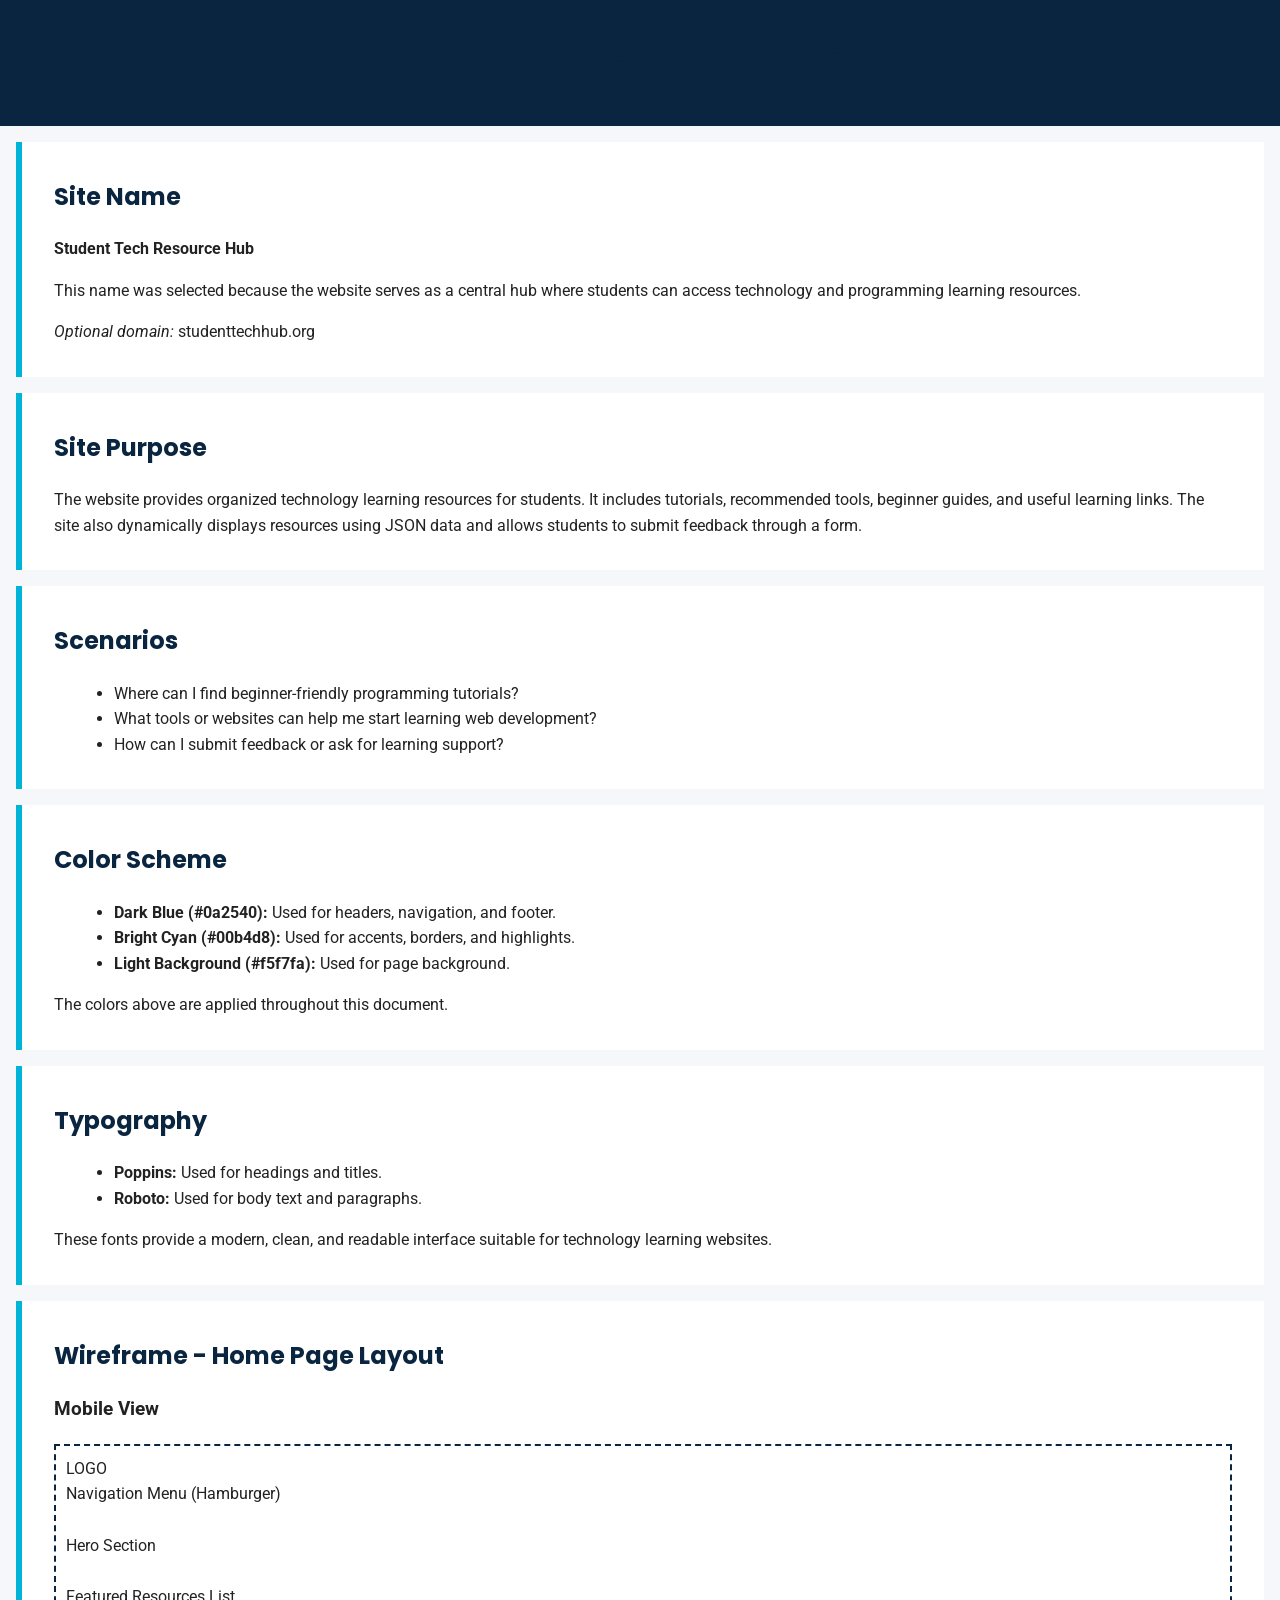
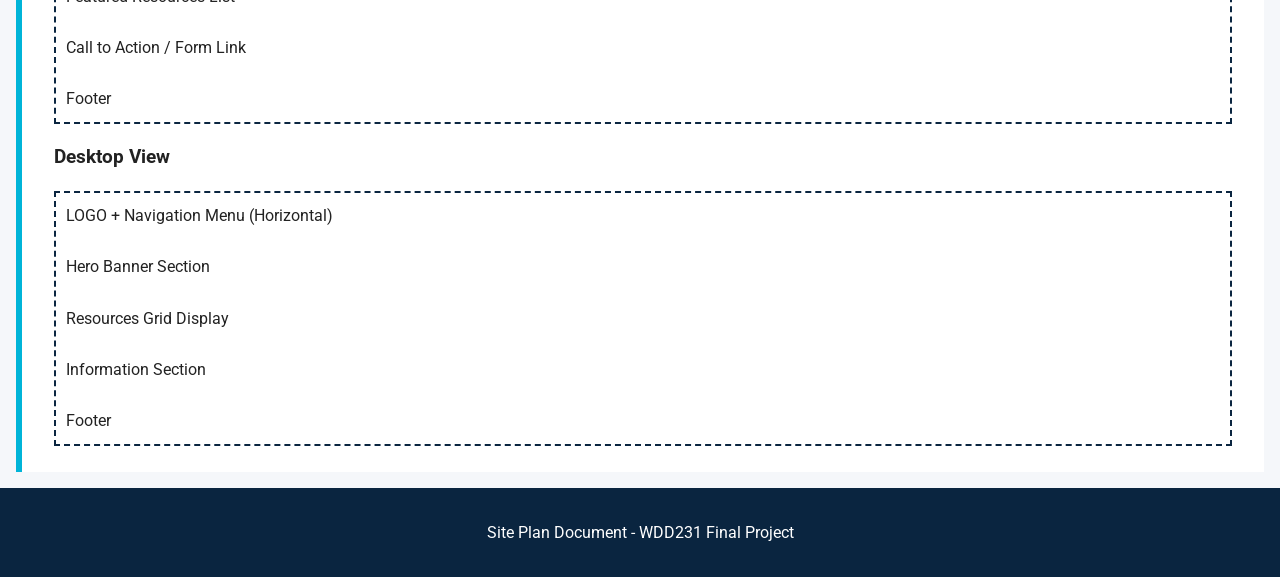
<file: siteplan.html>
<!DOCTYPE html>
<html lang="en">
<head>
<meta charset="UTF-8">
<meta name="viewport" content="width=device-width, initial-scale=1.0">
<meta name="author" content="Halia Khayat">
<meta name="description" content="Site plan for Student Tech Resource Hub website project.">
<title>Student Tech Resource Hub - Site Plan</title>

<link href="https://fonts.googleapis.com/css2?family=Poppins:wght@400;600&family=Roboto&display=swap" rel="stylesheet">

<style>
/* COLOR SCHEME */
:root {
  --primary-color: #0a2540;
  --accent-color: #00b4d8;
  --light-bg: #f5f7fa;
}

/* GLOBAL STYLES */
body {
  font-family: 'Roboto', sans-serif;
  margin: 0;
  background: var(--light-bg);
  color: #222;
  line-height: 1.6;
}

header {
  background: var(--primary-color);
  color: white;
  padding: 1rem;
  text-align: center;
}

h1, h2 {
  font-family: 'Poppins', sans-serif;
  color: var(--primary-color);
}

section {
  padding: 1rem 2rem;
  margin: 1rem;
  background: white;
  border-left: 6px solid var(--accent-color);
}

ul {
  margin-left: 20px;
}

.wireframe-box {
  border: 2px dashed var(--primary-color);
  padding: 10px;
  margin: 10px 0;
  background: #ffffff;
}

footer {
  text-align: center;
  padding: 1rem;
  background: var(--primary-color);
  color: white;
}
</style>

</head>

<body>

<header>
<h1>Student Tech Resource Hub - Site Plan</h1>
</header>

<section>
<h2>Site Name</h2>
<p><strong>Student Tech Resource Hub</strong></p>
<p>
This name was selected because the website serves as a central hub where
students can access technology and programming learning resources.
</p>
<p><em>Optional domain:</em> studenttechhub.org</p>
</section>

<section>
<h2>Site Purpose</h2>
<p>
The website provides organized technology learning resources for students.
It includes tutorials, recommended tools, beginner guides, and useful
learning links. The site also dynamically displays resources using JSON
data and allows students to submit feedback through a form.
</p>
</section>

<section>
<h2>Scenarios</h2>
<ul>
<li>Where can I find beginner-friendly programming tutorials?</li>
<li>What tools or websites can help me start learning web development?</li>
<li>How can I submit feedback or ask for learning support?</li>
</ul>
</section>

<section>
<h2>Color Scheme</h2>
<ul>
<li><strong>Dark Blue (#0a2540):</strong> Used for headers, navigation, and footer.</li>
<li><strong>Bright Cyan (#00b4d8):</strong> Used for accents, borders, and highlights.</li>
<li><strong>Light Background (#f5f7fa):</strong> Used for page background.</li>
</ul>
<p>The colors above are applied throughout this document.</p>
</section>

<section>
<h2>Typography</h2>
<ul>
<li><strong>Poppins:</strong> Used for headings and titles.</li>
<li><strong>Roboto:</strong> Used for body text and paragraphs.</li>
</ul>
<p>
These fonts provide a modern, clean, and readable interface suitable for
technology learning websites.
</p>
</section>

<section>
<h2>Wireframe - Home Page Layout</h2>

<h3>Mobile View</h3>
<div class="wireframe-box">
LOGO<br>
Navigation Menu (Hamburger)<br><br>
Hero Section<br><br>
Featured Resources List<br><br>
Call to Action / Form Link<br><br>
Footer
</div>

<h3>Desktop View</h3>
<div class="wireframe-box">
LOGO + Navigation Menu (Horizontal)<br><br>
Hero Banner Section<br><br>
Resources Grid Display<br><br>
Information Section<br><br>
Footer
</div>

</section>

<footer>
<p>Site Plan Document - WDD231 Final Project</p>
</footer>

</body>
</html>
</file>
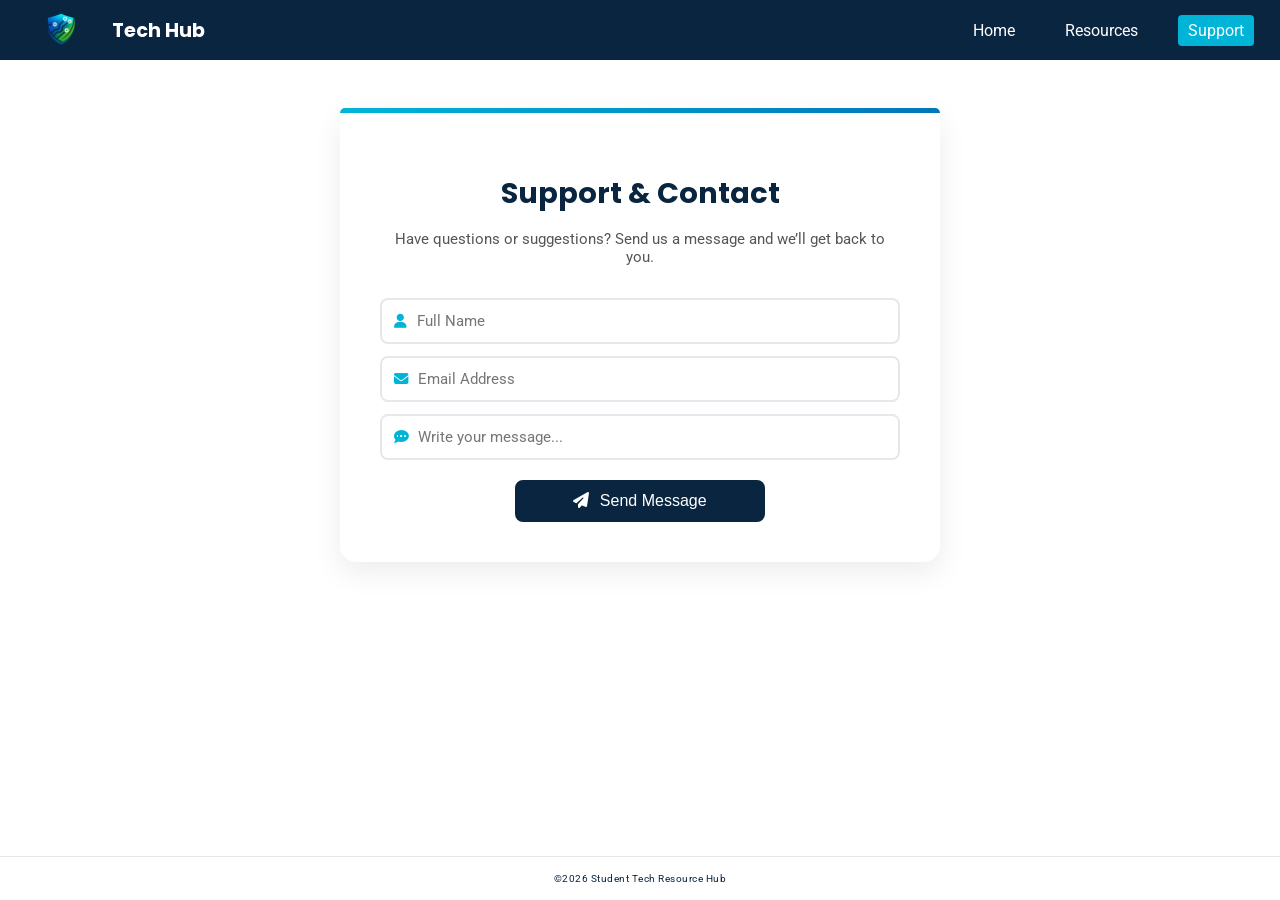
<file: support.html>
<!DOCTYPE html>
<html lang="en">
  <head>
    <meta charset="UTF-8">
    <meta name="viewport" content="width=device-width, initial-scale=1.0">

    <title>Student Tech Resource Hub</title>

    <meta name="description" content="Student learning resources for programming and technology.">
    <meta name="author" content="Halia Khayat">

    <meta property="og:title" content="Student Tech Resource Hub Learning Platform">
    <meta property="og:description" content="Discover programming and technology learning resources organized for students to improve tech skills.">
    <meta property="og:image" content="https://ladylia-wq.github.io/wdd231/finalproject/images/preview.png">
    <meta property="og:url" content="https://ladylia-wq.github.io/wdd231/finalproject/index.html">

    <link rel="preconnect" href="https://fonts.googleapis.com">
    <link rel="preconnect" href="https://fonts.gstatic.com" crossorigin>

    <link href="https://fonts.googleapis.com/css2?family=Poppins:wght@400;600&family=Roboto&display=swap" rel="stylesheet">

    <link rel="stylesheet" href="styles/normalize.css">
    <link rel="stylesheet" href="styles/styles.css">

    <link rel="icon" href="images/favicon.ico">
    <link rel="stylesheet" href="https://cdnjs.cloudflare.com/ajax/libs/font-awesome/6.5.0/css/all.min.css">
    <script type="module" src="scripts/main.js"></script>
  </head>

  <body>

    <header>
      <nav>
        <div class="logo">
          <img src="images/logo.webp" alt="Student Tech Resource Hub Logo">
          <h1>Tech Hub</h1>
        </div>

        <div class="menu-btn" id="menuBtn">☰</div>

        <ul id="navMenu">
          <li><a href="index.html">Home</a></li>
          <li><a href="resources.html">Resources</a></li>
          <li><a href="support.html">Support</a></li>
        </ul>
      </nav>
    </header>

    <main>

      <section class="support-container">
        <h2>Support & Contact</h2>

        <p>
          Have questions or suggestions? Send us a message and we’ll get back to you.
        </p>

        <form id="contactForm" class="contact-form">

            <div class="input-group">
              <i class="fa-solid fa-user"></i>
              <input type="text" id="name" name="name" placeholder="Full Name" required>
            </div>

            <div class="input-group">
              <i class="fa-solid fa-envelope"></i>
              <input type="email" id="email" name="email" placeholder="Email Address" required>
            </div>

            <div class="input-group textarea-group">
              <i class="fa-solid fa-comment-dots"></i>
              <input type="text" id="message" name="message" placeholder="Write your message..." required></input>
            </div>

          <button type="submit" class="explore-resources-btn">
            <i class="fa-solid fa-paper-plane"></i>
            Send Message
          </button>

        </form>
      </section>

      <div class="modal" id="successModal">
        <div class="modal-content">
          <span class="close-btn" id="closeSuccess">&times;</span>
          <div class="success-icon">
            <i class="fa-solid fa-circle-check"></i>
          </div>
          <h3>Message Sent Successfully</h3>
          <p>Thank you for contacting Student Tech Resource Hub.
          Our team will respond shortly.</p>
        </div>
      </div>
    </main>


    <footer>
      <p>©2026 Student Tech Resource Hub</p>
    </footer>

  </body>
</html>
</file>
<file: styles/styles.css>
:root {
  --primary: #0a2540;
  --accent: #00b4d8;
  --light: #f5f7fa;
}

body {
  margin: 0;
  padding: 0;
  font-family: 'Roboto', sans-serif;
  display: flex;
  flex-direction: column;
  min-height: 100vh;
}

main {
  flex: 1;
}

h1, h2, h3 {
  font-family: 'Poppins', sans-serif;
}

h2 {
  color: var(--primary);
}

/* HERO */
.hero-carousel {
  width: 100%;
  height: 60vh;
  overflow: hidden;
  border-radius: 2px;
  margin: 0;
  padding: 0;
  display: block;
  position: relative;
}

@media (max-width: 760px) {
  .hero-carousel {
    height: 35vh;
  }
}

@media (max-width: 480px) {
  .hero-carousel {
    height: 25vh;
  }
}

.carousel-track {
  display: flex;
  align-items: center;
  height: 100%;
  width: 100%;
  margin: 0;
  padding: 0;
}

.slide {
  min-width: 100%;
  height: 100%;
  overflow: hidden;
  margin: 0;
  padding: 0;
}

.slide img {
  width: 100%;
  height: 100%;
  object-fit: cover;
  display: block;
  margin: 0;
  padding: 0;
}

.dots {
  position: absolute;
  bottom: 12px;
  left: 50%;
  transform: translateX(-50%);
  display: flex;
  gap: 8px;
  z-index: 10;
}

.dot {
  width: 10px;
  height: 10px;
  border-radius: 50%;
  background: rgba(255, 255, 255, 0.5);
  cursor: pointer;
  transition: background 0.3s ease;
}

.dot.active {
  background: white;
}

/* HEADER */
header {
  background: var(--primary);
  color: white;
  position: sticky;
  top: 0;
  z-index: 1000;
  transition: background 0.3s ease, box-shadow 0.3s ease, padding 0.3s ease;
  padding: 0 1rem;
}

header.scrolled {
  background: rgba(13, 39, 65, 0.9);
  backdrop-filter: blur(2px);
  box-shadow: 0 4px 12px rgba(0,0,0,0.15);
  padding: 0 1rem;
}

/* LOGO */
.logo {
  display: flex;
  align-items: center;
  gap: 6px;
}

.logo img {
  height: 60px;
  width: auto;
  object-fit: contain;
  flex-shrink: 0;
  transition: height 0.3s ease;
}

header.scrolled .logo img {
  height: 34px;
}

.logo h1 {
  margin: 0;
  font-size: 1.2rem;
  white-space: nowrap;
  transition: font-size 0.3s ease;
}

header.scrolled .logo h1 {
  font-size: 0.95rem;
}

.logo span {
  font-weight: 600;
  color: white;
}

/* NAVIGATION */
nav {
  display: flex;
  justify-content: space-between;
  align-items: center;
  min-height: 60px;
  position: relative;
}

header.scrolled nav {
  min-height: 40px;
}

nav ul {
  list-style: none;
  display: none;
  padding: 0;
  margin: 0;
}

@media (min-width: 700px) {
  nav ul {
    display: flex;
    gap: 20px;
    align-items: center;
  }
}

nav ul li {
  padding-right: 10px;
}

nav a {
  color: white;
  text-decoration: none;
  padding: 6px 10px;
  border-radius: 4px;
  font-size: 1rem;
  transition: background 0.2s ease, font-size 0.3s ease;
}

header.scrolled nav a {
  font-size: 0.85rem;
}

nav a:hover {
  background: rgba(255,255,255,0.2);
}

nav a.active {
  background: var(--accent);
}

.intro {
  text-align: center;
}

/* HAMBURGER BUTTON */
.menu-btn {
  font-size: 1.4rem;
  cursor: pointer;
  color: white;
  width: 36px;
  height: 36px;
  display: flex;
  align-items: center;
  justify-content: center;
  border-radius: 6px;
  flex-shrink: 0;
  user-select: none;
  transition: background 0.2s ease, transform 0.25s ease, font-size 0.3s ease;
}

header.scrolled .menu-btn {
  font-size: 1rem;
}

.menu-btn:hover {
  background: var(--accent);
}

.menu-btn.open {
  transform: rotate(90deg);
}

/* MOBILE NAV DROPDOWN */
.show {
  display: block !important;
}

@media (max-width: 699px) {
  #navMenu.show {
    position: absolute;
    top: 100%;
    right: 0;
    left: auto;
    min-width: 160px;
    background: var(--primary);
    border-radius: 0 0 10px 10px;
    padding: 0.5rem 0 0.75rem;
    z-index: 999;
    box-shadow: 0 8px 20px rgba(0,0,0,0.2);
  }

  #navMenu.show li {
    margin: 0;
    padding: 0;
  }

  #navMenu.show li a {
    display: block;
    padding: 10px 20px;
    font-size: 0.95rem;
  }

  #navMenu.show li a:hover {
    background: rgba(255,255,255,0.1);
  }

  .menu-btn {
    display: flex;
  }
}

@media (min-width: 700px) {
  .menu-btn {
    display: none;
  }
}

/* HOMEPAGE SCROLL ANIMATIONS */
.anim-fade-up {
  opacity: 0;
  transform: translateY(40px);
  transition: opacity 0.65s ease, transform 0.65s ease;
}

.anim-fade-up.visible {
  opacity: 1;
  transform: translateY(0);
}

.anim-fade-left {
  opacity: 0;
  transform: translateX(-40px);
  transition: opacity 0.65s ease, transform 0.65s ease;
}

.anim-fade-left.visible {
  opacity: 1;
  transform: translateX(0);
}

.anim-fade-right {
  opacity: 0;
  transform: translateX(40px);
  transition: opacity 0.65s ease, transform 0.65s ease;
}

.anim-fade-right.visible {
  opacity: 1;
  transform: translateX(0);
}

/* PLATFORM LOGOS CAROUSEL */
.platforms-section {
  margin: 2rem 0;
  text-align: center;
}

.platforms-carousel-wrapper {
  display: flex;
  align-items: center;
  gap: 10px;
}

.platforms-track-container {
  overflow-x: auto;
  overflow-y: hidden;
  scroll-behavior: smooth;
  flex: 1;
  padding-bottom: 8px;
  scrollbar-width: thin;
  scrollbar-color: var(--accent) #e5e7eb;
}

.platforms-track-container::-webkit-scrollbar {
  height: 4px;
}

.platforms-track-container::-webkit-scrollbar-track {
  background: #e5e7eb;
  border-radius: 99px;
}

.platforms-track {
  display: flex;
  flex-direction: row;
  gap: 50px;
  transition: transform 0.4s ease-in-out;
  width: max-content;
  padding: 10px;
}

.platform-logo {
  display: flex;
  flex-direction: column;
  align-items: center;
  min-width: 80px;
  cursor: pointer;
  text-decoration: none;
  color: var(--primary);
}

.platform-logo img {
  width: 50px;
  height: 50px;
  object-fit: contain;
  border-radius: 10px;
  box-shadow: 0 2px 8px rgba(0,0,0,0.1);
  padding: 6px;
  background: white;
}

.platform-logo span {
  margin-top: 6px;
  font-size: 0.7rem;
  text-align: center;
}

.platform-logo:hover img {
  box-shadow: 0 4px 12px rgba(0,180,216,0.4);
  transform: translateY(-3px);
  transition: all 0.3s ease;
}

/* HOW TO START */
.how-to-start {
  margin: 5rem 0;
  text-align: center;
}

.steps-container {
  display: grid;
  grid-template-columns: repeat(4, 1fr);
  gap: 30px;
  margin-top: 3rem;
  position: relative;
}

.step-card {
  position: relative;
  background: white;
  padding: 2rem 1.5rem 1.5rem;
  border-radius: 12px;
  box-shadow: 0 4px 12px rgba(0,0,0,0.08);
  z-index: 1;
  opacity: 0;
  transform: translateY(40px);
  transition: all 0.6s ease;
  will-change: transform, opacity;
}

.step-card.show {
  opacity: 1;
  transform: translateY(0);
}

.step-number {
  position: absolute;
  top: -20px;
  left: 50%;
  transform: translateX(-50%);
  width: 40px;
  height: 40px;
  border-radius: 50%;
  background: var(--accent);
  color: white;
  display: flex;
  align-items: center;
  justify-content: center;
  font-weight: bold;
}

.step-card i {
  font-size: 2rem;
  color: var(--accent);
  margin-bottom: 10px;
}

.step-card:hover {
  transform: translateY(-8px) scale(1.03);
  box-shadow: 0 12px 28px rgba(0,0,0,0.15);
}

@media (max-width: 768px) {
  .steps-container {
    grid-template-columns: 1fr;
  }

  .steps-container::before {
    display: none;
  }

  .step-number {
    left: 20px;
    transform: none;
  }

  .step-card {
    text-align: left;
    padding-left: 60px;
  }
}

/* FREE COURSES */
.featured-courses {
  margin: 5rem 0;
}

.featured-courses h2 {
  text-align: center;
}

.section-subtitle {
  text-align: center;
  color: #555;
  margin-bottom: 1.5rem;
}

.courses-container {
  display: grid;
  grid-template-columns: repeat(3, 1fr);
  gap: 20px;
}

@media (max-width: 768px) {
  .courses-container {
    grid-template-columns: 1fr;
  }
}

/* WHY US */
.why-us-alt {
  margin: 5rem 0;
  padding: 3rem;
  border-radius: 16px;
  background: #f9fbfd;
}

.why-wrapper {
  display: grid;
  grid-template-columns: 1fr 1.5fr;
  gap: 3rem;
  align-items: center;
}

.why-text h2 {
  color: var(--primary);
  margin-bottom: 10px;
  font-size: xxx-large;
}

.why-text p {
  color: #555;
  line-height: 1.7;
  font-size: large;
}

.why-features {
  display: flex;
  flex-direction: column;
  gap: 20px;
}

.why-item {
  display: flex;
  align-items: flex-start;
  gap: 15px;
  padding: 12px 16px;
  border-radius: 10px;
  background: white;
  opacity: 0;
  transform: translateX(-30px);
  transition: all 0.5s ease;
}

.why-item.show {
  opacity: 1;
  transform: translateX(0);
}

.why-item:hover {
  transform: translateX(8px);
  box-shadow: 0 6px 18px rgba(0,0,0,0.08);
}

.why-item i {
  font-size: 1.5rem;
  color: var(--accent);
  margin-top: 4px;
}

.why-item h3 {
  margin: 0;
  font-size: 1rem;
  color: var(--primary);
}

.why-item p {
  margin: 3px 0 0;
  font-size: 0.85rem;
  color: #555;
}

@media (max-width: 768px) {
  .why-wrapper {
    grid-template-columns: 1fr;
  }
}

/* CTA BANNER */
.cta-banner {
  margin: 5rem 0;
  padding: 0.5rem 2rem;
  border-radius: 40px;
  background: linear-gradient(135deg, #f8f8f8, #a3d3ed);
  color: var(--primary);
  text-align: center;
  position: relative;
  overflow: hidden;
}

/* FIX: remove border-radius on mobile */
@media (max-width: 768px) {
  .cta-banner {
    border-radius: 0;
  }
}

.cta-content {
  position: relative;
  z-index: 1;
  max-width: 600px;
  margin: auto;
}

.quote {
  font-style: italic;
  font-size: 0.95rem;
  opacity: 0.85;
  margin-bottom: 12px;
}

.cta-banner h2 {
  font-size: xxx-large;
  margin: 10px 0;
  line-height: 1.3;
}

.cta-subtext {
  font-size: 0.95rem;
  margin-bottom: 2rem;
  opacity: 0.9;
}

.cta-btn {
  display: inline-flex;
  align-items: center;
  gap: 8px;
  padding: 12px 22px;
  border-radius: 999px;
  background: white;
  color: var(--primary);
  font-weight: 600;
  text-decoration: none;
  transition: all 0.3s ease;
}

.cta-btn:hover {
  background: var(--accent);
  color: white;
  transform: translateY(-3px) scale(1.05);
  box-shadow: 0 10px 25px rgba(0,0,0,0.25);
}

.cta-banner .explore-resources-btn {
  background: white;
  color: var(--primary);
}

.cta-banner .explore-resources-btn:hover {
  background: var(--accent);
  color: white;
}

.top {
  padding-left: 10px;
}

/* COURSE CARDS */
.course-card {
  background: white;
  border-radius: 12px;
  padding: 1.5rem;
  box-shadow: 0 4px 12px rgba(0,0,0,0.08);
  display: flex;
  flex-direction: column;
  gap: 10px;
  transition: transform 0.3s ease, box-shadow 0.3s ease;
}

.course-card:hover {
  transform: translateY(-6px);
  box-shadow: 0 10px 24px rgba(0,0,0,0.12);
}

.course-icon {
  font-size: 2.5rem;
}

.course-icon .fa-html5 { color: #e34f26; }
.course-icon .fa-js    { color: #f7df1e; }
.course-icon .fa-python { color: #3572A5; }

.course-card h3 {
  margin: 0;
  font-size: 1.2rem;
  color: var(--primary);
}

.course-tag {
  display: inline-block;
  background: var(--accent);
  color: white;
  font-size: 0.75rem;
  font-weight: bold;
  padding: 3px 10px;
  border-radius: 20px;
}

.course-card p {
  font-size: 0.9rem;
  color: #444;
  line-height: 1.6;
  margin: 0;
}

.course-card ul {
  list-style: none;
  padding: 0;
  margin: 0;
  display: flex;
  flex-direction: column;
  gap: 6px;
}

.course-card ul li {
  font-size: 0.85rem;
  color: #333;
}

.course-card ul li i {
  color: var(--accent);
  margin-right: 6px;
}

.learn-btn {
  display: inline-block;
  margin-top: auto;
  padding: 10px 18px;
  background: var(--primary);
  color: white;
  text-decoration: none;
  border-radius: 6px;
  font-size: 0.9rem;
  text-align: center;
  transition: background 0.3s ease, transform 0.2s ease;
}

.learn-btn:hover {
  background: var(--accent);
  transform: translateY(-2px);
}

.learn-btn i {
  margin-right: 6px;
}

/* FEATURED TOPICS */
.featured-topics {
  display: grid;
  grid-template-columns: 2fr 1fr;
  gap: 2rem;
  align-items: center;
  margin: 5rem 0;
  background: white;
  border-radius: 12px;
  padding: 2rem;
  box-shadow: 0 4px 12px rgba(0,0,0,0.08);
}

.topics-text h2 {
  margin-top: 0;
  color: var(--primary);
  text-align: center;
}

.topics-text p {
  color: #444;
  line-height: 1.8;
  margin-bottom: 1.5rem;
  font-size: x-large;
  text-align: center;
}

.topics-image img {
  width: 100%;
  height: 100%;
  object-fit: cover;
  border-radius: 10px;
}

@media (max-width: 768px) {
  .featured-topics {
    grid-template-columns: 1fr;
  }

  .topics-image img {
    height: 200px;
  }
}

.explore-resources-btn {
  display: inline-block;
  margin-top: auto;
  padding: 10px 18px;
  background: var(--primary);
  color: white;
  text-decoration: none;
  border-radius: 6px;
  font-size: 0.9rem;
  transition: background 0.3s ease, transform 0.2s ease;
}

.explore-resources-btn:hover {
  background: var(--accent);
  transform: translateY(-2px);
}

.explore-resources-btn i {
  margin-right: 6px;
}

/* RESOURCE CARDS */
.card {
  background: white;
  padding: 1.2rem;
  margin: 0;
  border-left: none;
  border-radius: 10px;
  box-shadow: 0 4px 12px rgba(0,0,0,0.08);
  transition: all 0.3s ease;
  opacity: 1;
  transform: translateY(0);
}

.card:hover {
  transform: translateY(-6px) scale(1.02);
  box-shadow: 0 10px 20px rgba(0,0,0,0.15);
  background: rgb(255, 255, 255);
}

.card-logo {
  width: 30px;
  height: 30px;
  border-radius: 15px;
  object-fit: contain;
}

.card h3 {
  display: flex;
  align-items: center;
  gap: 10px;
  color: var(--primary);
}

.card p {
  margin: 3px 0;
}

.card i {
  color: var(--accent);
  margin-right: 8px;
}

.detailsBtn i {
  margin-right: 5px;
}

#resourcesContainer {
  display: grid;
  grid-template-columns: repeat(3, 1fr);
  gap: 20px;
}

@media (max-width: 768px) {
  #resourcesContainer {
    grid-template-columns: 1fr;
  }
}

.card a {
  color: var(--accent);
  font-weight: bold;
}

.card a:hover {
  text-decoration: underline;
}

.card.fade-out {
  opacity: 0;
  transform: translateY(10px);
  transition: all 0.3s ease;
}

.card.fade-in {
  opacity: 1;
  transform: translateY(0);
  transition: all 0.3s ease;
}

/* LEVEL BADGES */
.level {
  display: inline-block;
  padding: 4px 10px;
  border-radius: 20px;
  font-size: 12px;
  font-weight: bold;
  margin-top: 5px;
  /* FIX: add transition so hover is smooth on all screen sizes */
  transition: transform 0.2s ease, box-shadow 0.2s ease;
  cursor: default;
}

/* FIX: hover effect on level badges — same on all screen sizes */
.level:hover {
  transform: translateY(-2px);
  box-shadow: 0 4px 10px rgba(0,0,0,0.15);
}

.level.beginner {
  background: #d1fae5;
  color: #065f46;
}

.level.intermediate {
  background: #fef3c7;
  color: #92400e;
}

.level.advanced {
  background: #fee2e2;
  color: #991b1b;
}

/* DETAILS BUTTON */
.detailsBtn {
  margin-top: 10px;
  padding: 8px 14px;
  background: transparent;
  color: var(--primary);
  border: 2px solid var(--accent);
  border-radius: 20px;
  cursor: pointer;
  font-size: 0.9rem;
  transition: all 0.3s ease;
}

.detailsBtn:hover {
  background: var(--accent);
  color: white;
}

.detailsBtn:hover i {
  color: white;
}

/* FILTER BAR */
.filter-bar {
  display: flex;
  align-items: center;
  gap: 10px;
  margin-bottom: 24px;
  padding: 8px 14px;
  background: white;
  border-radius: 10px;
  border: 1.5px solid #e5e7eb;
  box-shadow: 0 4px 12px rgba(0,0,0,0.06);
  position: relative;
  flex-wrap: nowrap;
}

.filter-bar > i {
  color: var(--accent);
  font-size: 0.95rem;
  flex-shrink: 0;
}

.filter-bar input {
  flex: 1;
  min-width: 0;
  border: none;
  outline: none;
  font-size: 0.95rem;
  padding: 8px 4px;
  background: transparent;
  color: var(--primary);
}

.filter-bar input::placeholder {
  color: #aaa;
}

.filter-bar input:focus {
  border: none;
  box-shadow: none;
  outline: none;
}

.filter-divider {
  height: 24px;
  background: #e5e7eb;
  flex-shrink: 0;
}

.select-wrapper {
  position: relative;
  flex-shrink: 0;
}

.select-wrapper select {
  appearance: none;
  -webkit-appearance: none;
  -moz-appearance: none;
  background: white;
  color: var(--primary);
  border: 1.5px solid #e5e7eb;
  border-radius: 8px;
  padding: 7px 30px 7px 12px;
  font-size: 0.85rem;
  font-weight: 600;
  cursor: pointer;
  transition: border-color 0.2s ease, box-shadow 0.2s ease;
  outline: none;
  min-width: 120px;
}

.select-wrapper select:hover,
.select-wrapper select:focus {
  border-color: var(--accent);
  box-shadow: 0 0 0 3px rgba(0,180,216,0.15);
}

.select-wrapper i {
  position: absolute;
  right: 10px;
  top: 50%;
  transform: translateY(-50%);
  pointer-events: none;
  color: var(--accent);
  font-size: 0.75rem;
}

.select-wrapper select option {
  background: white;
  color: var(--primary);
  padding: 10px 14px;
  font-size: 0.9rem;
}

.select-wrapper select option:checked {
  background: #e8f7fb;
  color: var(--primary);
}

/* SUPPORT FORM */
.support-container {
  max-width: 600px;
  margin: 3rem auto;
  background: white;
  padding: 2.5rem;
  border-radius: 16px;
  box-shadow: 0 10px 30px rgba(0,0,0,0.08);
  text-align: center;
  position: relative;
}

.support-container::before {
  content: "";
  position: absolute;
  top: 0;
  left: 0;
  width: 100%;
  height: 5px;
  background: linear-gradient(to right, var(--accent), #0077b6);
  border-top-left-radius: 16px;
  border-top-right-radius: 16px;
}

.support-container h2 {
  margin-bottom: 10px;
  font-size: 1.8rem;
  color: var(--primary);
}

.support-container p {
  color: #555;
  font-size: 0.95rem;
  margin-bottom: 2rem;
}

.contact-form {
  display: flex;
  flex-direction: column;
  gap: 12px;
}

.contact-form label {
  margin-top: 1rem;
  font-weight: bold;
}

.input-group {
  display: flex;
  align-items: center;
  gap: 10px;
  border: 2px solid #e5e7eb;
  border-radius: 8px;
  padding: 0 12px;
  transition: border-color 0.25s ease, box-shadow 0.25s ease;
  background: white;
}

.input-group:focus-within {
  border-color: var(--accent);
  box-shadow: 0 0 0 3px rgba(0,180,216,0.15);
}

.input-group i {
  color: var(--accent);
  font-size: 0.9rem;
  flex-shrink: 0;
}

.input-group input,
.input-group textarea {
  border: none !important;
  box-shadow: none !important;
  outline: none !important;
  padding: 12px 0;
  margin: 0;
  flex: 1;
  font-size: 0.95rem;
  background: transparent;
  font-family: 'Roboto', sans-serif;
}

.input-group input:focus,
.input-group textarea:focus {
  border: none;
  box-shadow: none;
  outline: none;
}

.contact-form button {
  margin-top: 0.5rem;
  padding: 12px;
  border: none;
  background: var(--primary);
  color: white;
  font-size: 1rem;
  border-radius: 8px;
  cursor: pointer;
  width: 250px;
  align-self: center;
  transition: all 0.3s ease;
}

.contact-form button:hover {
  background: var(--accent);
  transform: translateY(-2px);
  box-shadow: 0 6px 16px rgba(0,0,0,0.2);
}

.success-icon {
  font-size: 3rem;
  color: var(--accent);
  margin-bottom: 10px;
  animation: pop 0.4s ease;
}

@keyframes pop {
  0% { transform: scale(0.6); opacity: 0; }
  100% { transform: scale(1); opacity: 1; }
}

/* MODAL */
.modal {
  position: fixed;
  z-index: 9999;
  /* Explicitly anchor to all four corners of viewport */
  top: 0 !important;
  left: 0 !important;
  right: 0 !important;
  bottom: 0 !important;
  width: 100% !important;
  height: 100% !important;
  /* Break out of body's flex layout */
  align-self: unset;
  flex: none;
  margin: 0 !important;
  padding: 0 !important;
  background: rgba(0,0,0,0.6);
  backdrop-filter: blur(6px);
  display: flex !important;
  flex-direction: row;
  justify-content: center;
  align-items: center;
  opacity: 0;
  pointer-events: none;
  transition: opacity 0.3s ease;
}

.modal.show {
  opacity: 1;
  pointer-events: all;
}

.modal-content {
  background: white;
  padding: 2rem;
  width: 90%;
  max-width: 520px;
  max-height: 85vh;
  overflow-y: auto;
  border-radius: 16px;
  text-align: center;
  color: #000;
  box-shadow: 0 20px 50px rgba(0,0,0,0.25);
  position: relative;
  /* Ensure content itself doesn't stretch */
  align-self: center;
  flex-shrink: 0;
}

#modalTitle {
  font-size: 1.5rem;
  font-weight: 600;
  color: var(--primary);
  margin-bottom: 4px;
}

#modalCategory {
  font-size: 0.85rem;
  color: var(--primary);
  margin-bottom: 10px;
  margin-top: 0;
}

#modalLevel {
  text-align: left;
  line-height: 1.6;
  color: #444;
}

.modal-topics {
  list-style: none;
  padding: 0;
  margin: 15px 0;
}

.modal-topics li {
  display: flex;
  align-items: center;
  gap: 10px;
  margin-bottom: 8px;
  font-size: 0.9rem;
  color: #333;
}

.modal-topics li i {
  color: var(--accent);
  font-size: 0.9rem;
}

.modal > * {
  color: inherit;
}

.close-btn {
  position: absolute;
  right: 15px;
  top: 12px;
  font-size: 1.4rem;
  cursor: pointer;
  color: #888;
  transition: all 0.2s ease;
}

.close-btn:hover {
  color: var(--accent);
  transform: scale(1.2);
}

/* RESULT PAGE */
.result-container {
  max-width: 600px;
  margin: auto;
  background: white;
  padding: 2rem;
  border-radius: 8px;
  box-shadow: 0 4px 12px rgba(0,0,0,0.1);
  text-align: center;
}

.result-text {
  margin-bottom: 1rem;
}

.result-card {
  text-align: left;
  margin: 1.5rem 0;
  padding: 1rem;
  background: #f5f7fa;
  border-left: 5px solid var(--accent);
  border-radius: 0;
}

.result-actions {
  display: flex;
  justify-content: center;
  gap: 15px;
  flex-wrap: wrap;
}

.action-btn,
.modal-visit-btn {
  margin-top: 15px;
}

.action-btn:hover,
.modal-visit-btn:hover {
  background: var(--accent);
  transform: translateY(-2px);
}

/* FOOTER */
footer {
  color: var(--primary);
  border-top: 1px solid #e5e7eb;
  text-align: center;
  font-size: x-small;
  padding: 1rem;
}

footer p {
  margin: 0;
  letter-spacing: 0.5px;
}
</file>
